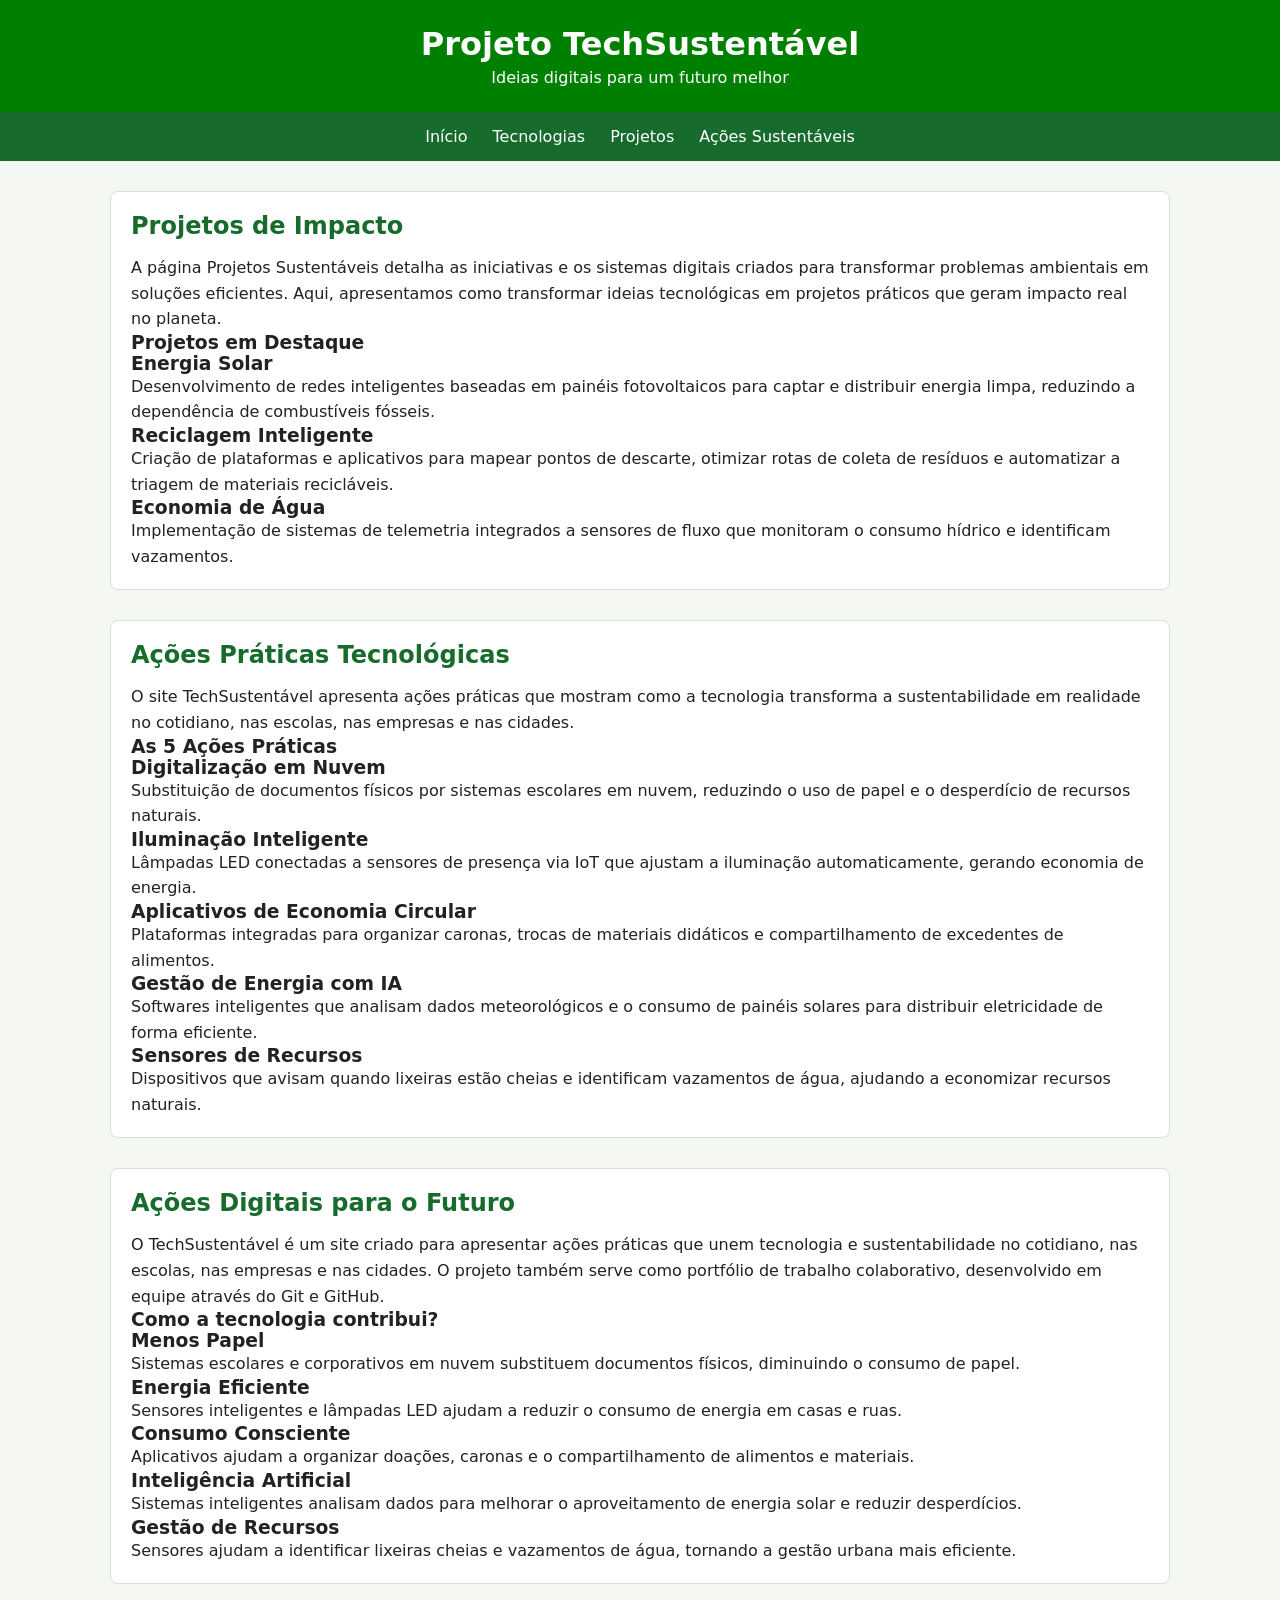
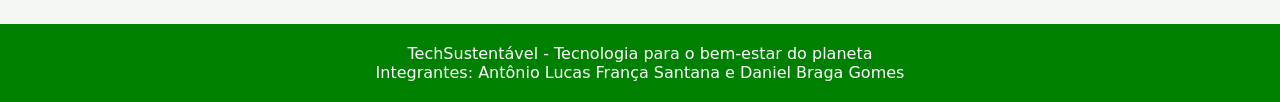
<file: index.html>
<!DOCTYPE html>
<html lang="pt-br">
<head>
    <meta charset="UTF-8">
    <meta name="viewport" content="width=device-width, initial-scale=1.0">
    <title>Início - TechSustentável</title>
    <link rel="stylesheet" href="styles/style.css">
</head>
<body>

    <header>
        <h1>Projeto TechSustentável</h1>
        <p>Ideias digitais para um futuro melhor</p>
    </header>

    <nav>
        <a href="index.html">Início</a>
        <a href="tecnologia.html">Tecnologias</a>
        <a href="projetos.html">Projetos</a>
        <a href="acoes.html">Ações Sustentáveis</a>
    </nav>

    <main>
        <section>
            <h2>Projetos de Impacto</h2>

            <p>
                A página Projetos Sustentáveis detalha as iniciativas e os sistemas digitais
                criados para transformar problemas ambientais em soluções eficientes.
                Aqui, apresentamos como transformar ideias tecnológicas em projetos práticos
                que geram impacto real no planeta.
            </p>

            <h3>Projetos em Destaque</h3>

            <div class="tecnologias">
                <div class="Ideias">
                    <h3>Energia Solar</h3>
                    <p>
                        Desenvolvimento de redes inteligentes baseadas em painéis fotovoltaicos
                        para captar e distribuir energia limpa, reduzindo a dependência de
                        combustíveis fósseis.
                    </p>
                </div>

                <div class="Ideias">
                    <h3>Reciclagem Inteligente</h3>
                    <p>
                        Criação de plataformas e aplicativos para mapear pontos de descarte,
                        otimizar rotas de coleta de resíduos e automatizar a triagem de
                        materiais recicláveis.
                    </p>
                </div>

                <div class="Ideias">
                    <h3>Economia de Água</h3>
                    <p>
                        Implementação de sistemas de telemetria integrados a sensores de fluxo
                        que monitoram o consumo hídrico e identificam vazamentos.
                    </p>
                </div>
            </div>
        </section>

        <section>
            <h2>Ações Práticas Tecnológicas</h2>

            <p>
                O site TechSustentável apresenta ações práticas que mostram como a tecnologia
                transforma a sustentabilidade em realidade no cotidiano, nas escolas,
                nas empresas e nas cidades.
            </p>

            <h3>As 5 Ações Práticas</h3>

            <div class="tecnologias">
                <div class="Ideias">
                    <h3>Digitalização em Nuvem</h3>
                    <p>
                        Substituição de documentos físicos por sistemas escolares em nuvem,
                        reduzindo o uso de papel e o desperdício de recursos naturais.
                    </p>
                </div>

                <div class="Ideias">
                    <h3>Iluminação Inteligente</h3>
                    <p>
                        Lâmpadas LED conectadas a sensores de presença via IoT que ajustam
                        a iluminação automaticamente, gerando economia de energia.
                    </p>
                </div>

                <div class="Ideias">
                    <h3>Aplicativos de Economia Circular</h3>
                    <p>
                        Plataformas integradas para organizar caronas, trocas de materiais
                        didáticos e compartilhamento de excedentes de alimentos.
                    </p>
                </div>

                <div class="Ideias">
                    <h3>Gestão de Energia com IA</h3>
                    <p>
                        Softwares inteligentes que analisam dados meteorológicos e o consumo
                        de painéis solares para distribuir eletricidade de forma eficiente.
                    </p>
                </div>

                <div class="Ideias">
                    <h3>Sensores de Recursos</h3>
                    <p>
                        Dispositivos que avisam quando lixeiras estão cheias e identificam
                        vazamentos de água, ajudando a economizar recursos naturais.
                    </p>
                </div>
            </div>
        </section>

        <section>
            <h2>Ações Digitais para o Futuro</h2>

            <p>
                O TechSustentável é um site criado para apresentar ações práticas que unem
                tecnologia e sustentabilidade no cotidiano, nas escolas, nas empresas e
                nas cidades. O projeto também serve como portfólio de trabalho colaborativo,
                desenvolvido em equipe através do Git e GitHub.
            </p>

            <h3>Como a tecnologia contribui?</h3>

            <div class="tecnologias">
                <div class="Ideias">
                    <h3>Menos Papel</h3>
                    <p>
                        Sistemas escolares e corporativos em nuvem substituem documentos
                        físicos, diminuindo o consumo de papel.
                    </p>
                </div>

                <div class="Ideias">
                    <h3>Energia Eficiente</h3>
                    <p>
                        Sensores inteligentes e lâmpadas LED ajudam a reduzir o consumo
                        de energia em casas e ruas.
                    </p>
                </div>

                <div class="Ideias">
                    <h3>Consumo Consciente</h3>
                    <p>
                        Aplicativos ajudam a organizar doações, caronas e o compartilhamento
                        de alimentos e materiais.
                    </p>
                </div>

                <div class="Ideias">
                    <h3>Inteligência Artificial</h3>
                    <p>
                        Sistemas inteligentes analisam dados para melhorar o aproveitamento
                        de energia solar e reduzir desperdícios.
                    </p>
                </div>

                <div class="Ideias">
                    <h3>Gestão de Recursos</h3>
                    <p>
                        Sensores ajudam a identificar lixeiras cheias e vazamentos de água,
                        tornando a gestão urbana mais eficiente.
                    </p>
                </div>
            </div>
        </section>
    </main>

    <footer>
        <p>TechSustentável - Tecnologia para o bem-estar do planeta</p>
        <p>Integrantes: Antônio Lucas França Santana e Daniel Braga Gomes</p>
    </footer>

</body>
</html>
</file>
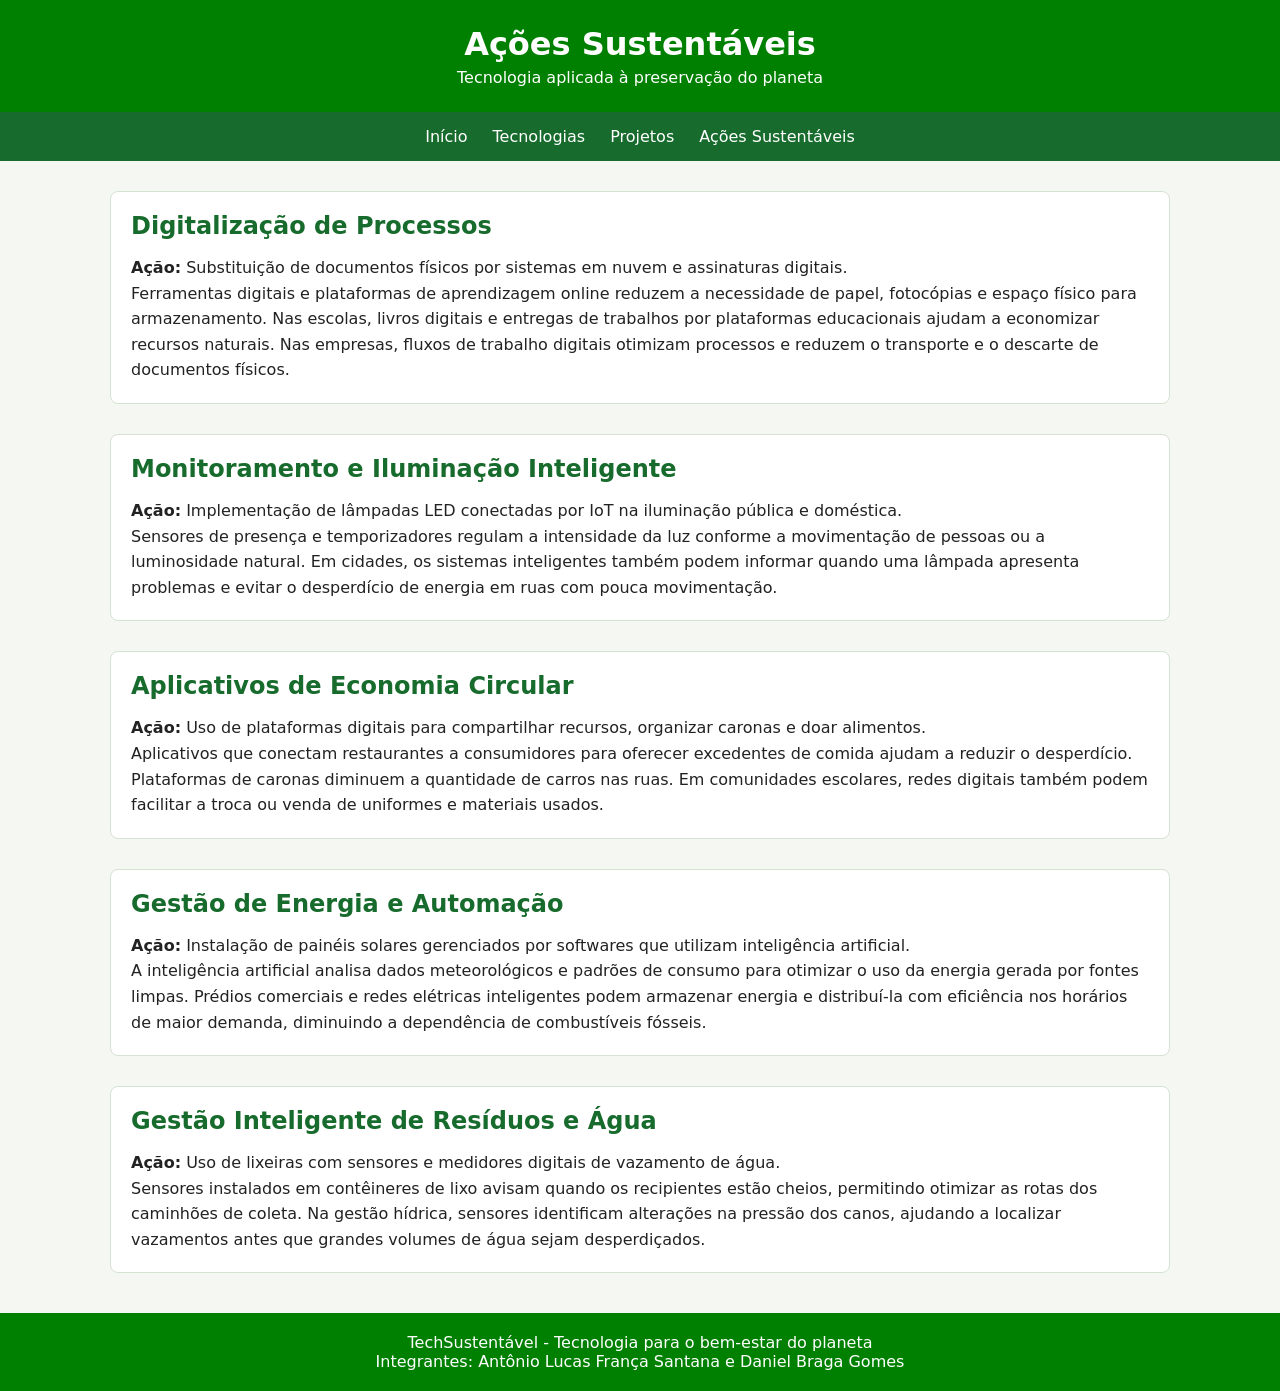
<file: acoes.html>
<!DOCTYPE html>
<html lang="pt-br">
<head>
    <meta charset="UTF-8">
    <meta name="viewport" content="width=device-width, initial-scale=1.0">
    <title>Ações Sustentáveis</title>
    <link rel="stylesheet" href="styles/acoes.css">
</head>
<body>

    <header>
        <h1>Ações Sustentáveis</h1>
        <p>Tecnologia aplicada à preservação do planeta</p>
    </header>

    <nav>
        <a href="index.html">Início</a>
        <a href="tecnologia.html">Tecnologias</a>
        <a href="projetos.html">Projetos</a>
        <a href="acoes.html">Ações Sustentáveis</a>
    </nav>

    <main>
        <section>
            <h2>Digitalização de Processos</h2>
            <p>
                <strong>Ação:</strong> Substituição de documentos físicos por sistemas em
                nuvem e assinaturas digitais.
            </p>
            <p>
                Ferramentas digitais e plataformas de aprendizagem online reduzem a necessidade
                de papel, fotocópias e espaço físico para armazenamento. Nas escolas, livros
                digitais e entregas de trabalhos por plataformas educacionais ajudam a
                economizar recursos naturais. Nas empresas, fluxos de trabalho digitais
                otimizam processos e reduzem o transporte e o descarte de documentos físicos.
            </p>
        </section>

        <section>
            <h2>Monitoramento e Iluminação Inteligente</h2>
            <p>
                <strong>Ação:</strong> Implementação de lâmpadas LED conectadas por IoT na
                iluminação pública e doméstica.
            </p>
            <p>
                Sensores de presença e temporizadores regulam a intensidade da luz conforme
                a movimentação de pessoas ou a luminosidade natural. Em cidades, os sistemas
                inteligentes também podem informar quando uma lâmpada apresenta problemas
                e evitar o desperdício de energia em ruas com pouca movimentação.
            </p>
        </section>

        <section>
            <h2>Aplicativos de Economia Circular</h2>
            <p>
                <strong>Ação:</strong> Uso de plataformas digitais para compartilhar recursos,
                organizar caronas e doar alimentos.
            </p>
            <p>
                Aplicativos que conectam restaurantes a consumidores para oferecer excedentes
                de comida ajudam a reduzir o desperdício. Plataformas de caronas diminuem
                a quantidade de carros nas ruas. Em comunidades escolares, redes digitais
                também podem facilitar a troca ou venda de uniformes e materiais usados.
            </p>
        </section>

        <section>
            <h2>Gestão de Energia e Automação</h2>
            <p>
                <strong>Ação:</strong> Instalação de painéis solares gerenciados por softwares
                que utilizam inteligência artificial.
            </p>
            <p>
                A inteligência artificial analisa dados meteorológicos e padrões de consumo
                para otimizar o uso da energia gerada por fontes limpas. Prédios comerciais
                e redes elétricas inteligentes podem armazenar energia e distribuí-la com
                eficiência nos horários de maior demanda, diminuindo a dependência de
                combustíveis fósseis.
            </p>
        </section>

        <section>
            <h2>Gestão Inteligente de Resíduos e Água</h2>
            <p>
                <strong>Ação:</strong> Uso de lixeiras com sensores e medidores digitais
                de vazamento de água.
            </p>
            <p>
                Sensores instalados em contêineres de lixo avisam quando os recipientes
                estão cheios, permitindo otimizar as rotas dos caminhões de coleta.
                Na gestão hídrica, sensores identificam alterações na pressão dos canos,
                ajudando a localizar vazamentos antes que grandes volumes de água sejam
                desperdiçados.
            </p>
        </section>
    </main>

    <footer>
        <p>TechSustentável - Tecnologia para o bem-estar do planeta</p>
        <p>Integrantes: Antônio Lucas França Santana e Daniel Braga Gomes</p>
    </footer>

</body>
</html>
</file>
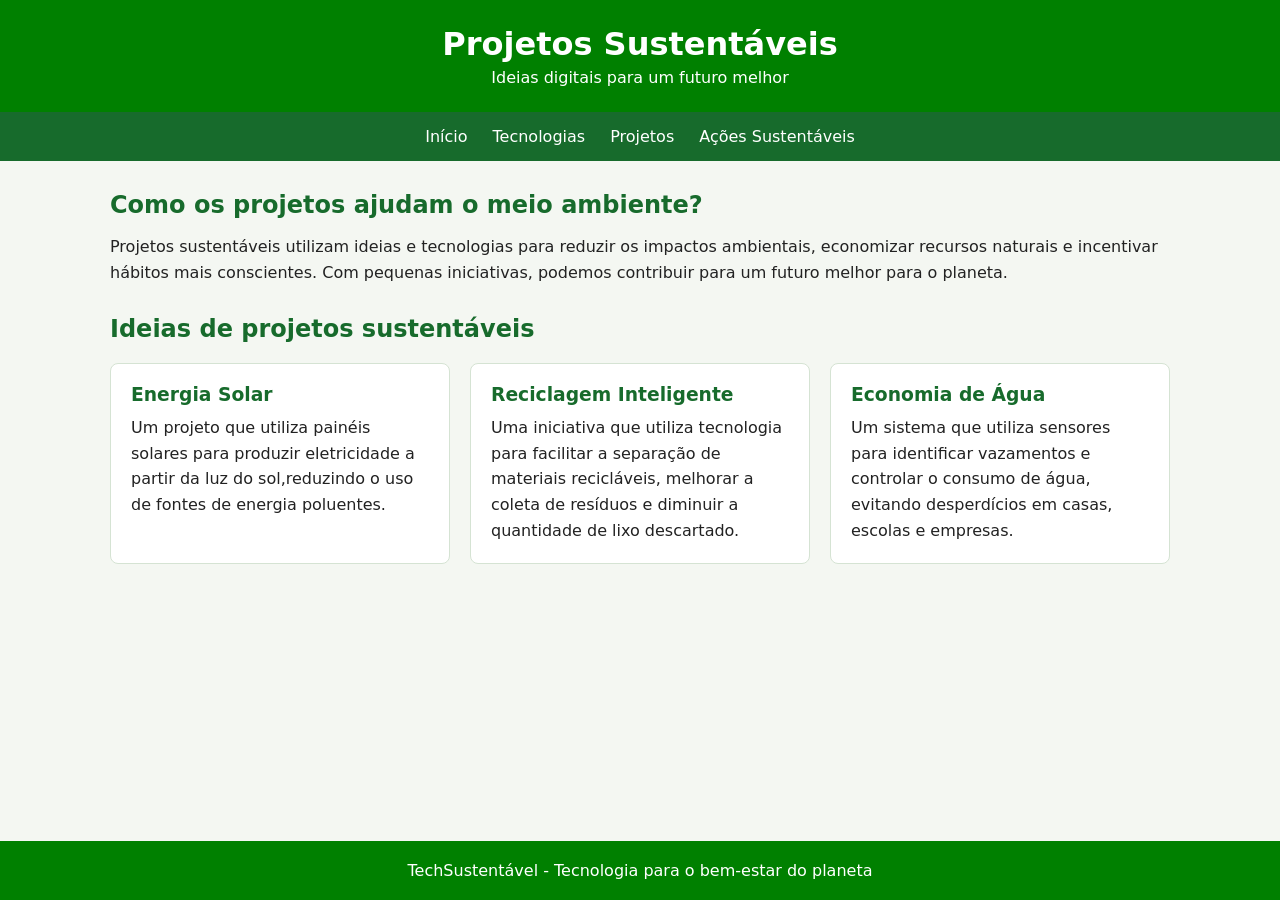
<file: projetos.html>
<!DOCTYPE html>
<html lang="pt-br">
<head>
    <meta charset="UTF-8">
    <meta name="viewport" content="width=device-width, initial-scale=1.0">
    <title>Projetos Sustentáveis</title>
    <link rel="stylesheet" href="projeto.css">
</head>
<body>

    <header>
        <h1>Projetos Sustentáveis</h1>
        <p>Ideias digitais para um futuro melhor</p>
    </header>

    <nav>
        <a href="index.html">Início</a>
        <a href="tecnologia.html">Tecnologias</a>
        <a href="projetos.html">Projetos</a>
        <a href="acoes.html">Ações Sustentáveis</a>
    </nav>

    <main>
        <section>
            <h2>Como os projetos ajudam o meio ambiente?</h2>
            <p>
                Projetos sustentáveis utilizam ideias e tecnologias para reduzir os impactos ambientais, economizar recursos naturais e incentivar hábitos mais conscientes. Com pequenas iniciativas, podemos contribuir para um futuro melhor para o planeta.
            </p>
        </section>

        <section>
            <h2>Ideias de projetos sustentáveis</h2>

            <div class="tecnologias">
                <div class="Ideias">
                    <h3>Energia Solar</h3>
                    <p>
                        Um projeto que utiliza painéis solares para produzir eletricidade a partir da luz do sol,reduzindo o uso de fontes de energia poluentes.
                    </p>
                </div>

                <div class="Ideias">
                    <h3>Reciclagem Inteligente</h3>
                    <p>
                        Uma iniciativa que utiliza tecnologia para facilitar a separação de materiais recicláveis, melhorar a coleta de resíduos e diminuir a quantidade de lixo descartado.
                    </p>
                </div>

                <div class="Ideias">
                    <h3>Economia de Água</h3>
                    <p>
                        Um sistema que utiliza sensores para identificar vazamentos e controlar o consumo de água, evitando desperdícios em casas, escolas
                        e empresas.
                    </p>
                </div>
            </div>
        </section>
    </main>

    <footer>
        <p>TechSustentável - Tecnologia para o bem-estar do planeta</p>
    </footer>

</body>
</html>
</file>
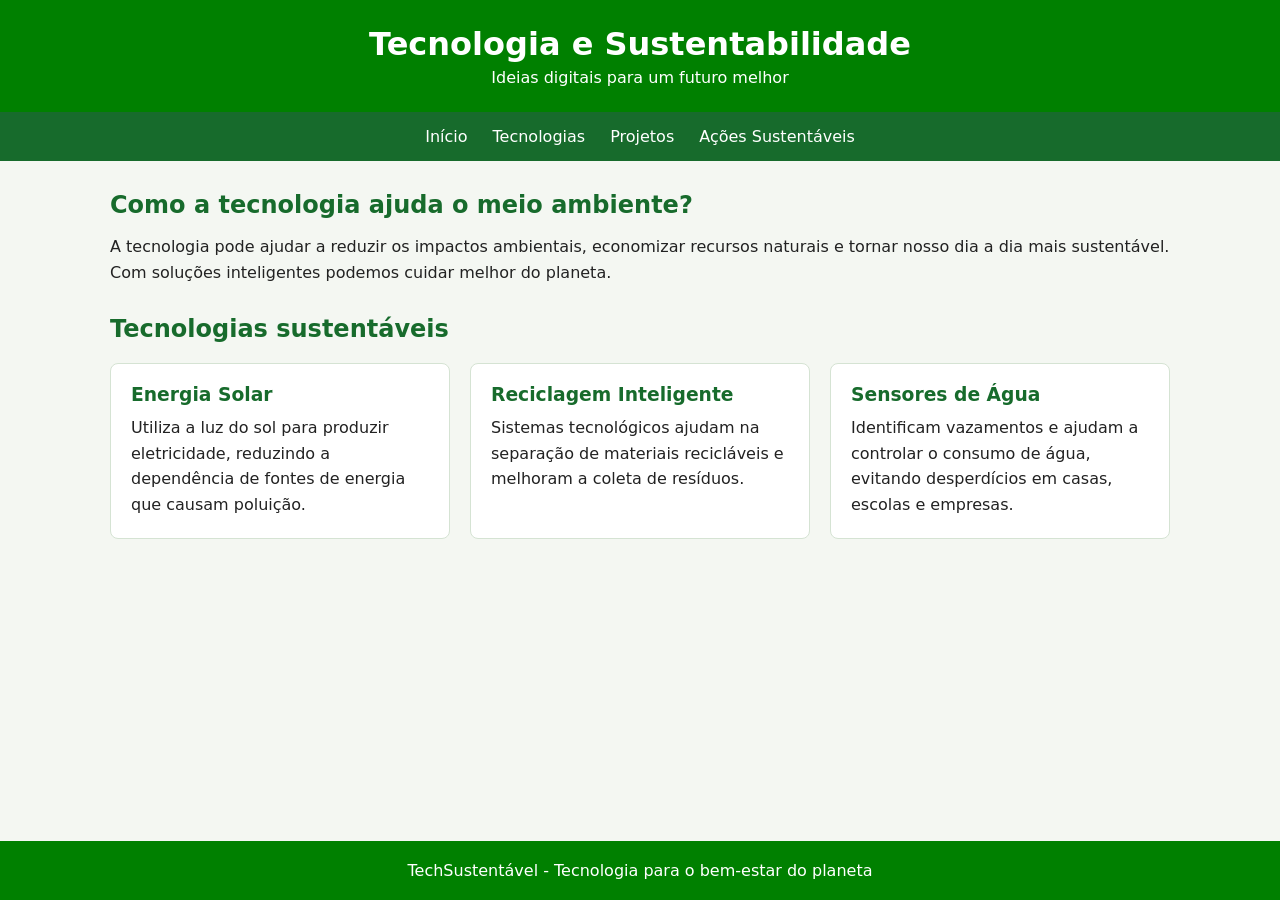
<file: tecnologia.html>
<!DOCTYPE html>
<html lang="pt-br">
<head>
    <meta charset="UTF-8">
    <meta name="viewport" content="width=device-width, initial-scale=1.0">
    <title>Tecnologia e Sustentabilidade</title>
    <link rel="stylesheet" href="tecnologia.css">
</head>
<body>

    <header>
        <h1>Tecnologia e Sustentabilidade</h1>
        <p>Ideias digitais para um futuro melhor</p>
    </header>

    <nav>
        <a href="index.html">Início</a>
        <a href="tecnologia.html">Tecnologias</a>
        <a href="projetos.html">Projetos</a>
        <a href="acoes.html">Ações Sustentáveis</a>
    </nav>

    <main>
        <section>
            <h2>Como a tecnologia ajuda o meio ambiente?</h2>
            <p>
                A tecnologia pode ajudar a reduzir os impactos ambientais, economizar recursos naturais e tornar nosso dia a dia mais sustentável. Com soluções inteligentes podemos cuidar melhor do planeta.
            </p>
        </section>

        <section>
            <h2>Tecnologias sustentáveis</h2>

            <div class="tecnologias">
                <div class="Ideias">
                    <h3>Energia Solar</h3>
                    <p>
                        Utiliza a luz do sol para produzir eletricidade, reduzindo a dependência de fontes de energia que causam poluição.
                    </p>
                </div>

                <div class="Ideias">
                    <h3>Reciclagem Inteligente</h3>
                    <p>
                        Sistemas tecnológicos ajudam na separação de materiais recicláveis e melhoram a coleta de resíduos.
                    </p>
                </div>

                <div class="Ideias">
                    <h3>Sensores de Água</h3>
                    <p>
                        Identificam vazamentos e ajudam a controlar o consumo de água, evitando desperdícios em casas, escolas e empresas.
                    </p>
                </div>
            </div>
        </section>
    </main>

    <footer>
        <p>TechSustentável - Tecnologia para o bem-estar do planeta</p>
    </footer>

</body>
</html>
</file>
<file: styles/style.css>
* {
    margin: 0;
    padding: 0;
    box-sizing: border-box;
    font-family: system-ui, sans-serif;
}

html, body {
    min-height: 100%;
}

body {
    display: flex;
    flex-direction: column;
    min-height: 100vh;
    background-color: #f4f7f2;
    color: #222;
}

header {
    background-color: green;
    color: white;
    text-align: center;
    padding: 25px 15px;
}

header h1 {
    margin-bottom: 5px;
}

nav {
    background-color: #176b2c;
    display: flex;
    justify-content: center;
    flex-wrap: wrap;
    gap: 25px;
    padding: 15px;
}

nav a {
    color: white;
    text-decoration: none;
}

main {
    flex: 1;
    display: flex;
    flex-wrap: wrap;
    align-items: flex-start;
    justify-content: center;
    gap: 20px;
    width: 100%;
    max-width: 1100px;
    margin: 0 auto;
    padding: 30px 20px;
}

section {
    min-width: 220px;
    margin-bottom: 10px;
    padding: 20px;
    background-color: white;
    border: 1px solid #d5e3d3;
    border-radius: 8px;
}

section h2 {
    color: #176b2c;
    margin-bottom: 15px;
}

section p {
    line-height: 1.6;
}

footer {
    background-color: green;
    color: white;
    text-align: center;
    padding: 20px;
    margin-top: auto;
}

@media (max-width: 600px) {
    nav {
        gap: 15px;
    }

    main {
        flex-direction: column;
    }

    section {
        width: 100%;
    }
}
</file>
<file: styles/acoes.css>
* {
    margin: 0;
    padding: 0;
    box-sizing: border-box;
    font-family: system-ui, sans-serif;
}

html, body {
    min-height: 100%;
}

body {
    display: flex;
    flex-direction: column;
    min-height: 100vh;
    background-color: #f4f7f2;
    color: #222;
}

header {
    background-color: green;
    color: white;
    text-align: center;
    padding: 25px 15px;
}

header h1 {
    margin-bottom: 5px;
}

nav {
    background-color: #176b2c;
    display: flex;
    justify-content: center;
    flex-wrap: wrap;
    gap: 25px;
    padding: 15px;
}

nav a {
    color: white;
    text-decoration: none;
}

main {
    flex: 1;
    display: flex;
    flex-wrap: wrap;
    align-items: flex-start;
    gap: 20px;
    width: 100%;
    max-width: 1100px;
    margin: 0 auto;
    padding: 30px 20px;
}

section {
    min-width: 220px;
    max-height: 1000px;
    margin-bottom: 10px;
    padding: 20px;
    background-color: white;
    border: 1px solid #d5e3d3;
    border-radius: 8px;
}

section h2 {
    color: #176b2c;
    margin-bottom: 15px;
}

section p {
    line-height: 1.6;
}

footer {
    background-color: green;
    color: white;
    text-align: center;
    padding: 20px;
    margin-top: auto;
}

@media (max-width: 600px) {
    nav {
        gap: 15px;
    }

    main {
        flex-direction: column;
    }

    section {
        width: 100%;
    }
}
</file>
<file: projeto.css>
* {
    margin: 0;
    padding: 0;
    box-sizing: border-box;
    font-family: system-ui, sans-serif;
}

html, body {
    min-height: 100%;
}

body {
    display: flex;
    flex-direction: column;
    min-height: 100vh;
    background-color: #f4f7f2;
    color: #222;
}

header {
    background-color: green;
    color: white;
    text-align: center;
    padding: 25px 15px;
}

header h1 {
    margin-bottom: 5px;
}

nav {
    background-color: #176b2c;
    display: flex;
    justify-content: center;
    flex-wrap: wrap;
    gap: 25px;
    padding: 15px;
}

nav a {
    color: white;
    text-decoration: none;
}

main {
    flex: 1;
    width: 100%;
    max-width: 1100px;
    margin: 0 auto;
    padding: 30px 20px;
}

section {
    margin-bottom: 30px;
}

section h2 {
    color: #176b2c;
    margin-bottom: 15px;
}

section p {
    line-height: 1.6;
}

.tecnologias {
    display: flex;
    flex-wrap: wrap;
    gap: 20px;
    margin-top: 20px;
}

.Ideias {
    flex: 1;
    min-width: 220px;
    padding: 20px;
    background-color: white;
    border: 1px solid #d5e3d3;
    border-radius: 8px;
}

.Ideias h3 {
    color: #176b2c;
    margin-bottom: 10px;
}

footer {
    background-color: green;
    color: white;
    text-align: center;
    padding: 20px;
    margin-top: auto;
}

@media (max-width: 600px) {
    nav {
        gap: 15px;
    }

    .tecnologias {
        flex-direction: column;
    }

    .Ideias {
        width: 100%;
    }
}
</file>
<file: tecnologia.css>
* {
    margin: 0;
    padding: 0;
    box-sizing: border-box;
    font-family: system-ui, sans-serif;
}

html, body {
    min-height: 100%;
}

body {
    display: flex;
    flex-direction: column;
    min-height: 100vh;
    background-color: #f4f7f2;
    color: #222;
}

header {
    background-color: green;
    color: white;
    text-align: center;
    padding: 25px 15px;
}

header h1 {
    margin-bottom: 5px;
}

nav {
    background-color: #176b2c;
    display: flex;
    justify-content: center;
    flex-wrap: wrap;
    gap: 25px;
    padding: 15px;
}

nav a {
    color: white;
    text-decoration: none;
}

main {
    flex: 1;
    width: 100%;
    max-width: 1100px;
    margin: 0 auto;
    padding: 30px 20px;
}

section {
    margin-bottom: 30px;
}

section h2 {
    color: #176b2c;
    margin-bottom: 15px;
}

section p {
    line-height: 1.6;
}

.tecnologias {
    display: flex;
    flex-wrap: wrap;
    gap: 20px;
    margin-top: 20px;
}

.Ideias {
    flex: 1;
    min-width: 220px;
    padding: 20px;
    background-color: white;
    border: 1px solid #d5e3d3;
    border-radius: 8px;
}

.Ideias h3 {
    color: #176b2c;
    margin-bottom: 10px;
}

footer {
    background-color: green;
    color: white;
    text-align: center;
    padding: 20px;
    margin-top: auto;
}

@media (max-width: 600px) {
    nav {
        gap: 15px;
    }

    .tecnologias {
        flex-direction: column;
    }

    .Ideias {
        width: 100%;
    }
}
</file>
